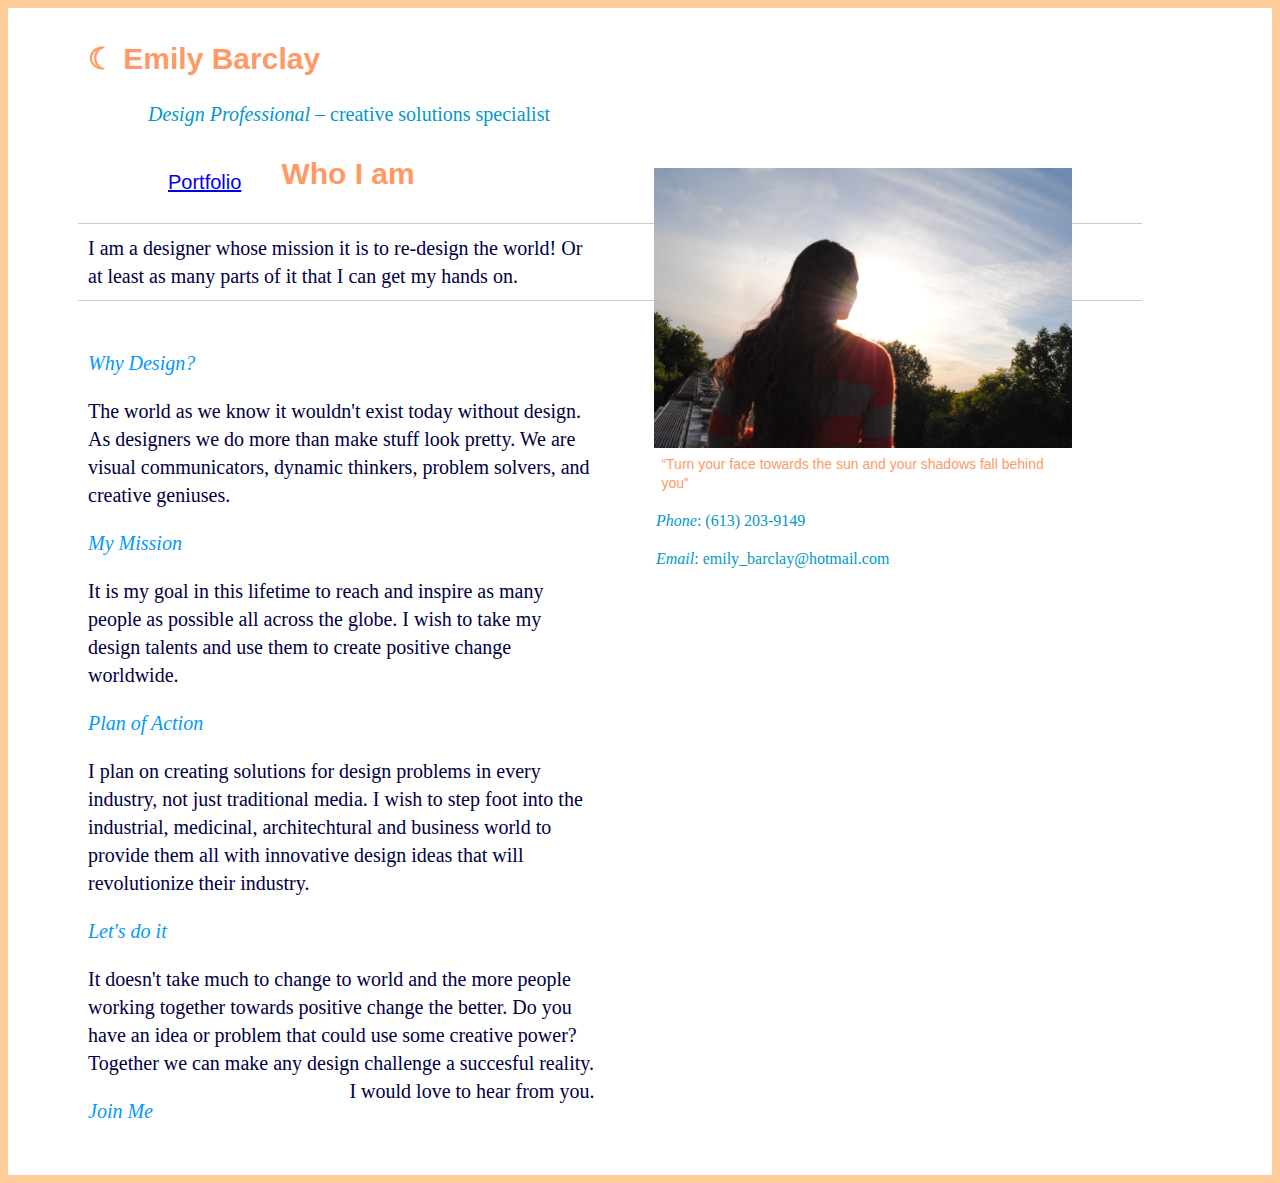
<file: index.html>
<!doctype html>
<html>
<head>
	<meta charset="UTF-8">
	<title>Emily Barclay - Design Professional</title>
	<link rel="stylesheet" href="general.css">
	<meta name="handheldfriendly" content="true">
	<meta name="mobileoptimized" content="240">
	<meta name="viewport" content="width=device-width;initial-scale=1">
</head>
<body>
	
<article>

<header>
	<h1><span class="icon-moon">☾</span> Emily Barclay</h1>
	<p><em>Design Professional</em> – creative solutions specialist</p>
	
	<nav>
	<ul>
		<li><a href="portfolio.html">Portfolio</a></li>
	</ul>
</nav>
	
</header>

	<figure>
	<img src="img/emily.JPG" alt="" class="flex-img">
	<figcaption>“Turn your face towards the sun and your shadows fall behind you”</figcaption>
	<p class="contact"><em>Phone</em>: (613) 203-9149</p> <p class="contact"><em>Email</em>: emily_barclay@hotmail.com</p>
	</figure>

<h2>Who I am</h2>
	<p class="intro"> I am a designer whose mission it is to re-design the world! Or at least as many parts of it that I can get my hands on.</p>

<div class="list"> 
<dl>
	<dt>Why Design?</dt>
	<dd>The world as we know it wouldn't exist today without design. As designers we do more than make stuff look pretty. We are visual communicators, dynamic thinkers, problem solvers, and creative geniuses.</dd>

	<dt>My Mission</dt>
	<dd>It is my goal in this lifetime to reach and inspire as many people as possible all across the globe. I wish to take my design talents and use them to create positive change worldwide.</dd>

	<dt>Plan of Action</dt>
	<dd>I plan on creating solutions for design problems in every industry, not just traditional media. I wish to step foot into the industrial, medicinal, architechtural and business world to provide them all with innovative design ideas that will revolutionize their industry.</dd>

	<dt>Let's do it</dt>
	<dd>It doesn't take much to change to world and the more people working together towards positive change the better. Do you have an idea or problem that could use some creative power? Together we can make any design challenge a succesful reality. </dd>

	<dt>Join Me</dt>
	<dd>I would love to hear from you.</dd>
	
</dl>

</div>
</article>
</body>
</html>
</file>
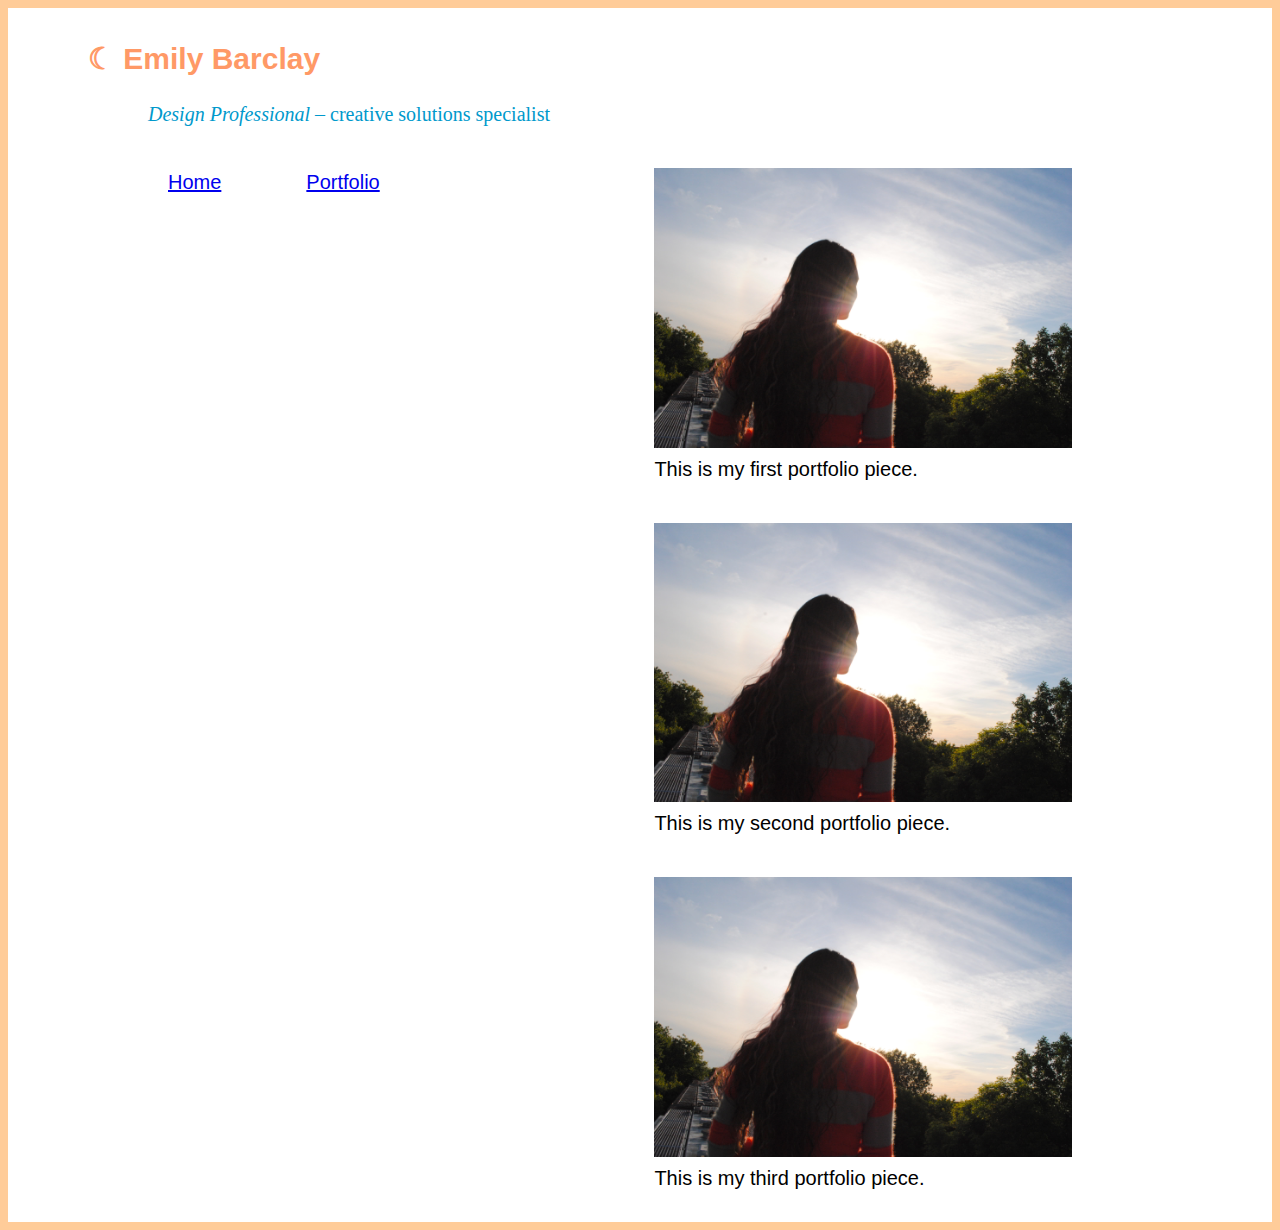
<file: portfolio.html>
<!doctype html>
<html>
<head>
	<meta charset="UTF-8">
	<title>Emily Barclay - Design Professional</title>
	<link rel="stylesheet" href="general.css">
	<meta name="handheldfriendly" content="true">
	<meta name="mobileoptimized" content="240">
	<meta name="viewport" content="width=device-width;initial-scale=1">
</head>
<body>

<article>

<header>
	<h1><span class="icon-moon">☾</span> Emily Barclay</h1>
	<p><em>Design Professional</em> – creative solutions specialist</p>
	
	<nav>
	<ul>
		<li><a href="index.html" class="selected">Home</a></li>
		<li><a href="portfolio.html">Portfolio</a></li>
	</ul>
</nav>

</header>

<figure>
	<img src="img/emily.JPG" alt="" class="flex-img">
	<figcap>This is my first portfolio piece.</figcap>
	
</figure>

<figure>
	<img src="img/emily.JPG" alt="" class="flex-img">
	<figcap>This is my second portfolio piece.</figcap>
	
</figure>

<figure>
	<img src="img/emily.JPG" alt="" class="flex-img">
	<figcap>This is my third portfolio piece.</figcap>
	
</figure>


</body>
</html>
</file>
<file: general.css>
@-moz-viewport { width:device-width; scale: 1; }
@-ms-viewport { width:device-width; scale: 1; }
@-o-viewport { width:device-width; scale: 1; }
@-webkit-viewport { width:device-width; scale: 1; }
@viewport { width:device-width; scale: 1; }

html {
	background-color:#FC9;
	font: normal 100%/1.4 Georgia, "Times New Roman", Times, serif;
} 

p {
	color: #09C;
	font-family: Georgia, "Times New Roman", Times, serif;
} 

h1, h2 {
	color: #F96;
	font-family: "Trebuchet MS", Arial, Helvetica, sans-serif;
}

article {
	background-color: #fff;
	box-shadow: .5em;
	padding: 0.5em;
	overflow: hidden;
}

nav {
	float: left;
}

ul {
	text-align: left;
	text-decoration: none;
	color: #F63;
}

li {
	display: inline;
	padding: 2em 2em;
	font-family: "Trebuchet MS", Arial, Helvetica, sans-serif;
}


.flex-img {
	width: 100%;
}

figure {
	margin: 0 -0.5em;
	padding-right: 0.5em;
}

figcaption {
	padding: 0 0.5em;
	font-family: "Trebuchet MS", Arial, Helvetica, sans-serif;
	color: #F96;
	font-size: 12px;
}

figcap {
	font-family: "Trebuchet MS", Arial, Helvetica, sans-serif;
	
}

dl {
	border: 1px;
	overflow: hidden;
	/* Clearfix: reminds the element to wrap around all its floated children */
}

dt {
	color: #09F;
	font-family: Georgia, "Times New Roman", Times, serif;
	font-style: italic;
	margin: 1em 0;
}

dd { 
	font-family: Georgia, "Times New Roman", Times, serif;
	margin: 0;
	color: #004;
}
header p {
	padding-left: 3rem;
}

.icon { 
	color: #ccc;
	width: 3rem;
	display: inline-block;
}

.intro {
	border-top: 1px solid #ccc;
	border-bottom: 1px solid #ccc;
	margin: 1.4em -0.5em;
	padding: 0.5em;
	color: #004;
}

.contact {
	font-size:14px;
	margin: 0.5em 0.1em;
}

@media only screen and (min-width: 25em) {
	
	dt {
		float: left;
		clear: both;
		width: 10em;
	}
	
	dd {
		float: right;
	
	}
	
	figure {
		padding-left: 2em;
	}
}

@media only screen and (min-width: 37em) {
	
	figure {
		float: right;
		width: 40%;
		margin: 0;
	}

}

@media only screen and (min-width: 50em) {
	
	figure {
		float: left;
		width: 40%;
		margin: 0;
		padding-right: 2em;
	}
	
	article {
		padding-right: 2em;

}
}

@media only screen and (min-width: 70em) {
	
	figure {
		float: right;
		width: 40%;
		margin: 1em;
		padding-left: 2em;
	}
	
	h1 {
		font-size: 30px;
	}
	
	article {
		padding-left: 4em;
		padding-right: 7em;
	}
	
	figcaption {
		font-size: 14px;
	}
	.contact {
		font-size: 16px;
		margin-top: 1em;
	}
	
	html {
		font-size: 20px;
	}
}

@media only screen and (min-width: 85em) {
	
	article {
		padding-right: 6em;
		padding-left: 5em;
	}

	html {
		font-size: 24px;
	}

}
</file>
